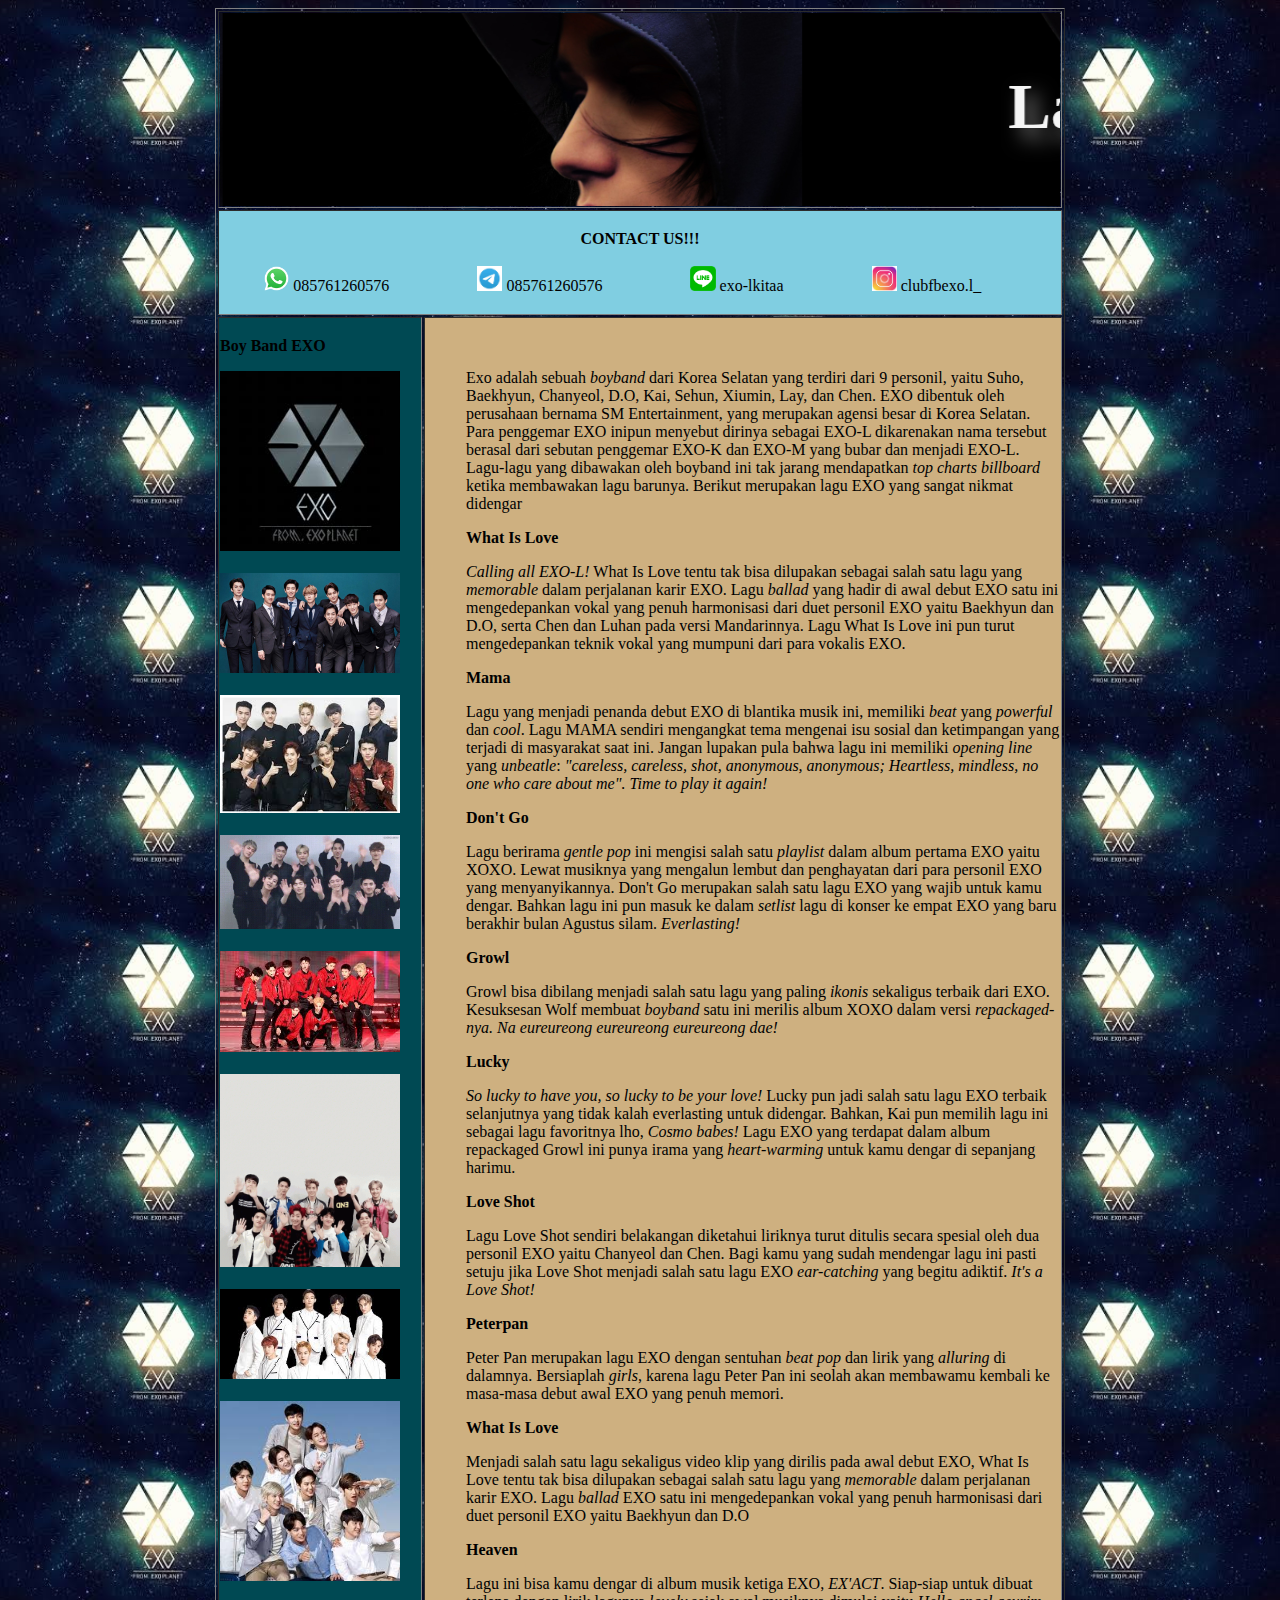
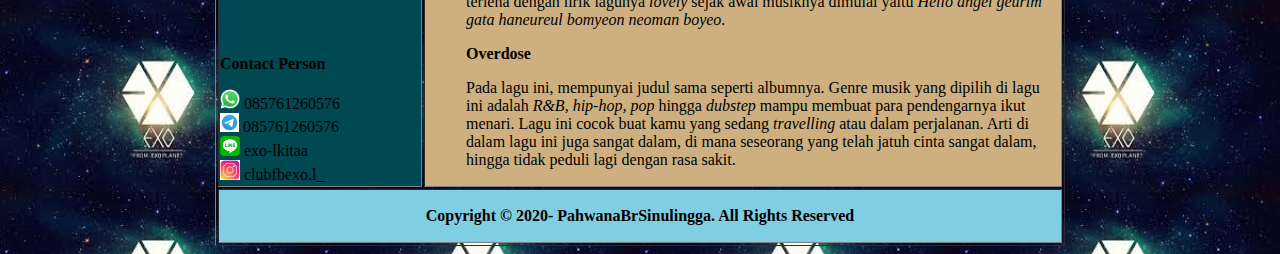
<file: html/index1.html>
<!DOCTYPE html>
<head>
	<title>Tugas 1 HTML</title>
</head>
	<body>
        <style>
            body 
            {
              background-image: url('bg1.jpg');
              background-size: 25%;
            }
			menu
			{
				width: 100%;
				height: 40px;
				background-color: darkgreen;
				position: relative;
			}
			ul
			{
				margin: 0;
				padding:0;
				background-color: black;
			}
			li
			{
				float: left;
				list-style-type: none;
			}
			ul li a
			{
				float: left;
				display: block;
				color: black;
				
				text-align: center;
				padding: 14px 20px;
				border-left: 1px #3c4042;
				border-right: ipx #3c4042;
				text-decoration:none ;
				text-shadow: 0 -1px 1px rgba(0, 0, 0, 0, 6);
			}
			
			.judul
			{
				background-image: url(bg.jpg);
				background-size: 69%;
				background-position-y: 35%;
				background-position-x: 1%;

			}
            </style>
            <center>
	<table border="1" width="850px" length="100px">
		<tr>
			<td colspan="2">
				<div class="judul">
                <center>
				</br></br>
                    <marquee tittle="Tugas1" ><h1><tittle style="text-shadow: 10px 10px 20px grey; color: whitesmoke; font-size:200%" >Lagu-Lagu EXO</tittle></h1></marquee>
                </center> 
			</br>
			</br>
            </td>
				</div>
		</tr>

		<tr bgcolor= "#80cee1">
			<td colspan="2">
			</br><center><b>CONTACT US!!!</b></center></br>
			&nbsp;&nbsp;&nbsp;&nbsp;&nbsp;&nbsp;&nbsp;&nbsp;&nbsp;&nbsp;
					<img width="3%" src="wa.png"> 085761260576 
					&nbsp;&nbsp;&nbsp;&nbsp;&nbsp;&nbsp;&nbsp;&nbsp;&nbsp;&nbsp;&nbsp;&nbsp;&nbsp;&nbsp;&nbsp;&nbsp;&nbsp;&nbsp;&nbsp;&nbsp;
					<img width="3%" src="tel.jpg"> 085761260576 
					&nbsp;&nbsp;&nbsp;&nbsp;&nbsp;&nbsp;&nbsp;&nbsp;&nbsp;&nbsp;&nbsp;&nbsp;&nbsp;&nbsp;&nbsp;&nbsp;&nbsp;&nbsp;&nbsp;&nbsp;
					<img width="3%" src="line.png"> exo-lkitaa
					&nbsp;&nbsp;&nbsp;&nbsp;&nbsp;&nbsp;&nbsp;&nbsp;&nbsp;&nbsp;&nbsp;&nbsp;&nbsp;&nbsp;&nbsp;&nbsp;&nbsp;&nbsp;&nbsp;&nbsp;
					<img width="3%" src="igeh.jpg"> clubfbexo.l_

				</br></br>
			</td></b>
		</tr>

		<tr bgcolor="#004953">
			<td width="200px">
				<p style="front-size:300%"><b>Boy Band EXO</b></p>
				<img  width="90%" src="logo.jpg" ></br></br>
                <img  width="90%" src="exo.jpg" ></br></br>
				<img  width="90%" src="exo2.jpg" ></br></br>
				<img  width="90%" src="exo.gif" ></br></br>
				<img  width="90%" src="exo1.jpg" ></br></br>
				<img  width="90%" src="exo2.gif" ></br></br>
				<img  width="90%" src="exo4.jpg" ></br></br>
                <img  width="90%" src="exo3.jpg" ></br></br>
            </br></br>
            <p style="front-size:40%"><b>Contact Person</b></p>
                
					<img width="10%" src="wa.png"> 085761260576 </br>
					<img width="9.5%" src="tel.jpg"> 085761260576 </br>
					<img width="10%" src="line.png"> exo-lkitaa</br>
					<img width="10%" src="igeh.jpg"> clubfbexo.l_
				
			</td>
    
			<td bgcolor="#cebi80">
				<ol>
				</br><p style="front-size:75%"> Exo adalah sebuah  <i> boyband</i> dari Korea Selatan yang terdiri dari 9 personil, yaitu Suho, Baekhyun, Chanyeol, D.O, Kai, Sehun, Xiumin, Lay, dan Chen. 
	EXO dibentuk oleh perusahaan bernama SM Entertainment, yang merupakan agensi besar di Korea Selatan. Para penggemar EXO inipun menyebut dirinya sebagai EXO-L dikarenakan nama tersebut berasal dari sebutan penggemar EXO-K dan EXO-M yang bubar dan menjadi EXO-L. 
	Lagu-lagu yang dibawakan oleh boyband ini tak jarang mendapatkan <i>top charts billboard</i> ketika membawakan lagu barunya. 
	Berikut merupakan lagu EXO yang sangat nikmat didengar</p>
	<li style="font-size:100%"> <b> What Is Love</b></li></br>
	<p style="font-size:100%"> <i>Calling all EXO-L!</i> What Is Love tentu tak bisa dilupakan sebagai salah satu lagu yang <i>memorable</i> dalam perjalanan karir EXO. Lagu <i>ballad</i> yang hadir di awal debut EXO satu ini mengedepankan vokal yang penuh harmonisasi 
	dari duet personil EXO yaitu Baekhyun dan D.O, serta Chen dan Luhan pada versi Mandarinnya. Lagu What Is Love ini pun turut mengedepankan teknik vokal yang mumpuni dari para vokalis EXO.
	</p>
	<li style="font-size:100%"> <b> Mama</b></li></br>
	<p style="font-size:100%;"> Lagu yang menjadi penanda debut EXO di blantika musik ini, memiliki <i>beat</i> yang <i>powerful</i> dan <i>cool</i>. Lagu MAMA sendiri mengangkat tema mengenai isu sosial dan ketimpangan yang terjadi di masyarakat saat ini.
	 Jangan lupakan pula bahwa lagu ini memiliki <i>opening line</i> yang <i>unbeatle</i>: <i>"careless, careless, shot, anonymous, anonymous; Heartless, mindless, no one who care about me". Time to play it again!</i>
	</p>
	<li style="font-size:100%"> <b> Don't Go</b></li></br>
	<p style="font-size:100%;"> Lagu berirama <i>gentle pop</i> ini mengisi salah satu <i>playlist</i> dalam album pertama EXO yaitu XOXO. Lewat musiknya yang mengalun lembut dan penghayatan dari para personil EXO yang menyanyikannya. 
	Don't Go merupakan salah satu lagu EXO yang wajib untuk kamu dengar. Bahkan lagu ini pun masuk ke dalam <i>setlist</i> lagu di konser ke empat EXO yang baru berakhir bulan Agustus silam. <i>Everlasting!</i>
	</p>
	<li style="font-size:100%"> <b> Growl</b></li></br>
	<p style="font-size:100%;"> Growl bisa dibilang menjadi salah satu lagu yang paling <i>ikonis</i> sekaligus terbaik dari EXO. Kesuksesan Wolf membuat <i>boyband</i> satu ini merilis album XOXO dalam versi <i>repackaged-nya.
	 Na eureureong eureureong eureureong dae!</i>
	</p>
	<li style="font-size:100%"> <b> Lucky</b></li></br>
	<p style="font-size:100%;"> 
	<i>So lucky to have you, so lucky to be your love!</i> Lucky pun jadi salah satu lagu EXO terbaik selanjutnya yang tidak kalah everlasting untuk didengar. 
	Bahkan, Kai pun memilih lagu ini sebagai lagu favoritnya lho, <i>Cosmo babes!</i> Lagu EXO yang terdapat dalam album repackaged Growl ini punya irama yang <i>heart-warming</i> untuk kamu dengar di sepanjang harimu.
	</p>
	<li style="font-size:100%"> <b> Love Shot</b></li></br>
	<p style="font-size:100%;">  Lagu Love Shot sendiri belakangan diketahui liriknya turut ditulis secara spesial oleh dua personil EXO yaitu Chanyeol dan Chen.
	 Bagi kamu yang sudah mendengar lagu ini pasti setuju jika Love Shot menjadi salah satu lagu EXO <i>ear-catching</i> yang begitu adiktif. <i>It's a Love Shot!</i>
	</p>
	<li style="font-size:100%"> <b> Peterpan </b></li></br>
	<p style="font-size:100%;"> Peter Pan merupakan lagu EXO dengan sentuhan <i>beat pop</i> dan lirik yang <i>alluring</i> di dalamnya. Bersiaplah <i>girls</i>, karena lagu Peter Pan ini seolah akan membawamu kembali ke masa-masa debut awal EXO yang penuh memori.
	</p>
	<li style="font-size:100%"> <b> What Is Love</b></li></br>
	<p style="font-size:100%;"> Menjadi salah satu lagu sekaligus video klip yang dirilis pada awal debut EXO, What Is Love tentu tak bisa dilupakan sebagai salah satu lagu yang <i>memorable</i> dalam perjalanan karir EXO. 
	Lagu <i>ballad</i> EXO satu ini mengedepankan vokal yang penuh harmonisasi dari duet personil EXO yaitu Baekhyun dan D.O
	</p>
	<li style="font-size:100%"> <b> Heaven</b></li></br>
	<p style="font-size:100%;"> Lagu ini bisa kamu dengar di album musik ketiga EXO, <i>EX'ACT</i>. Siap-siap untuk dibuat terlena dengan lirik lagunya <i>lovely</i> sejak awal musiknya dimulai yaitu <i>Hello angel geurim gata haneureul bomyeon neoman boyeo</i>.
	</p>
	<li style="font-size:100%"> <b> Overdose</b></li></br>
	<p style="font-size:100%;"> Pada lagu ini, mempunyai judul sama seperti albumnya. Genre musik yang dipilih di lagu ini adalah <i>R&B, hip-hop, pop</i> hingga <i>dubstep</i> mampu membuat para pendengarnya ikut menari. Lagu ini cocok buat kamu yang sedang <i>travelling</i> atau dalam perjalanan.
	Arti di dalam lagu ini juga sangat dalam, di mana seseorang yang telah jatuh cinta sangat dalam, hingga tidak peduli lagi dengan rasa sakit.
	</p>

				</ol>
			</td>
		</tr>
		<tr bgcolor="#80cee1">
			<td colspan="2">
			</ol>
			<h1 style="text-align:center;font-size:100%"> <p>  Copyright &copy; 2020- PahwanaBrSinulingga. All Rights Reserved </p>
			</h1>
		
			</ol>
		</td>
		</tr>
		</table>
	</center>
	</body>
</html>
</file>
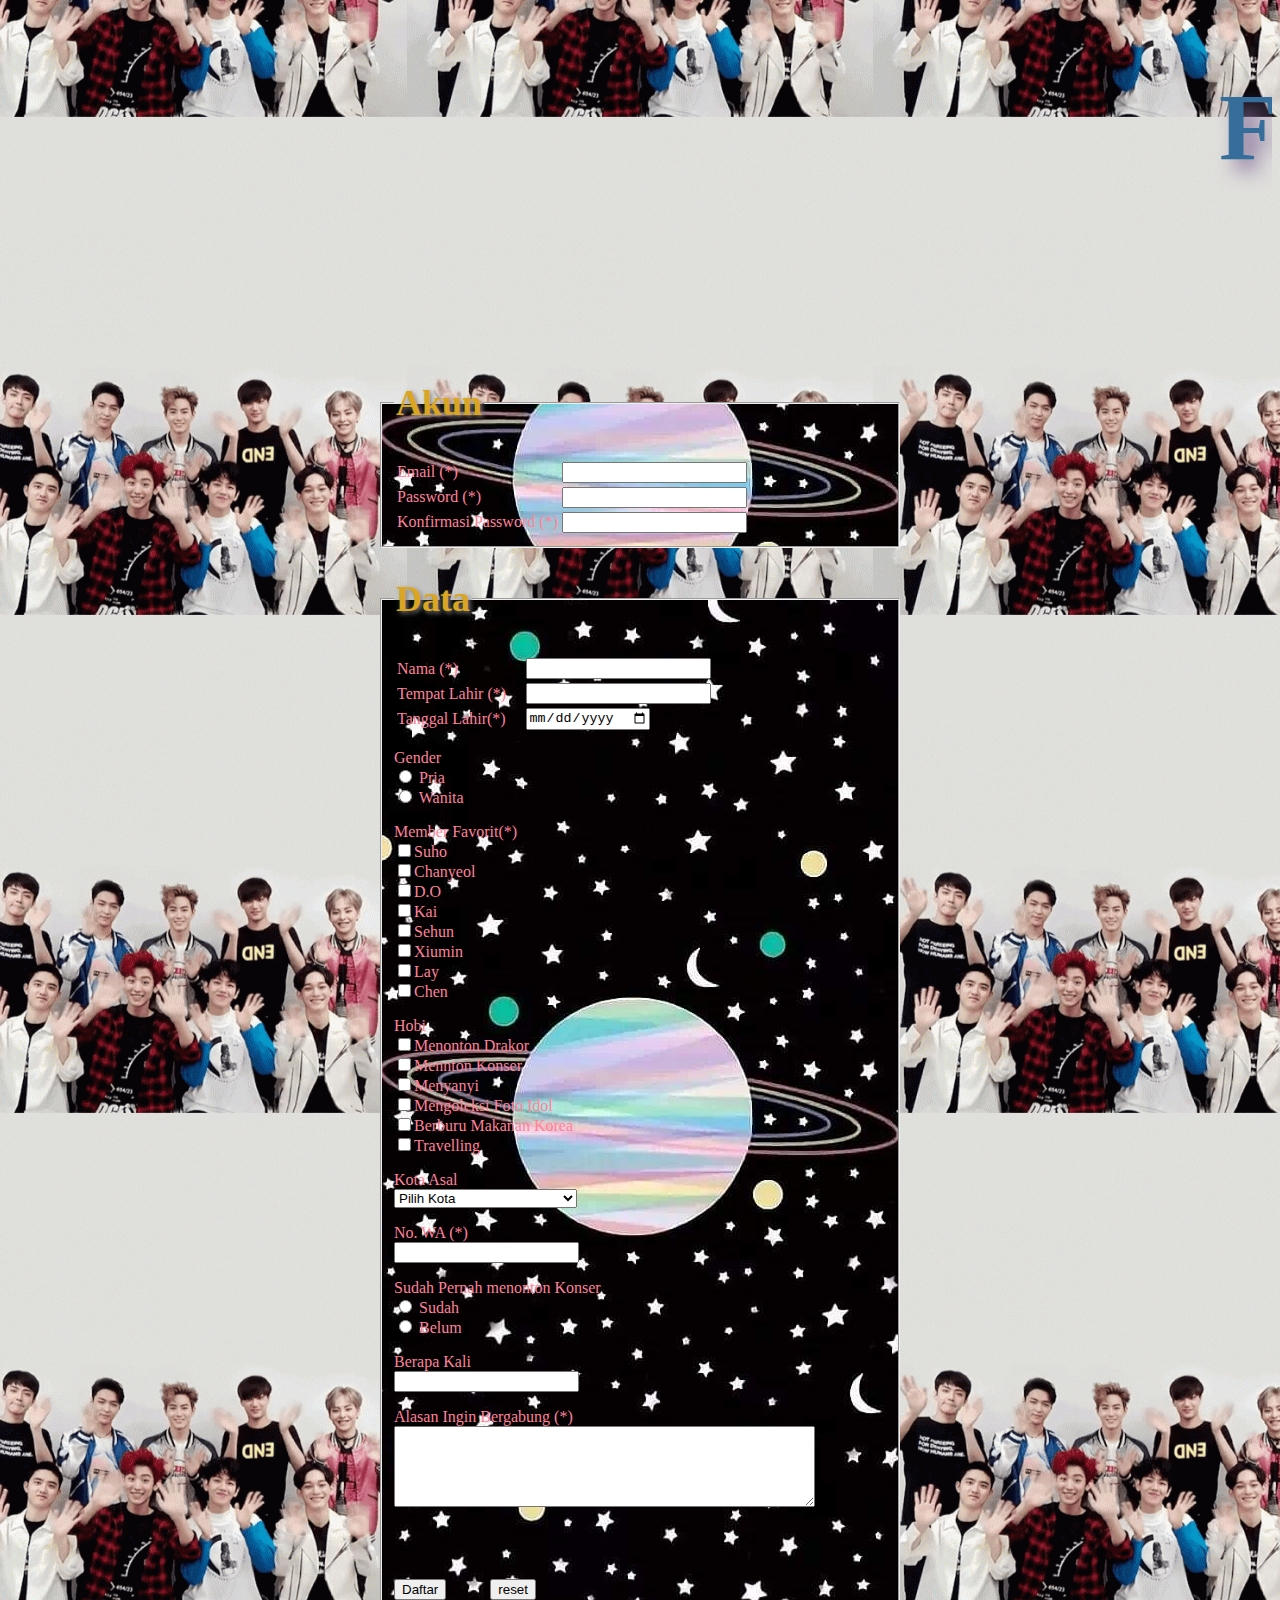
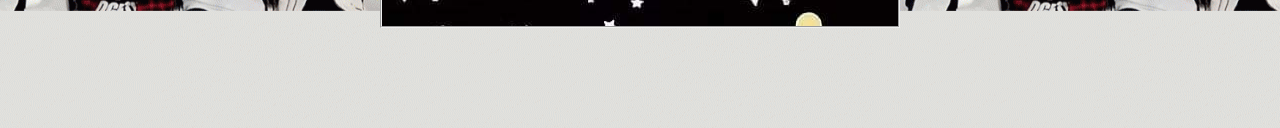
<file: html/index2.html>
<!DOCTYPE html>
<html lan="en">
<head>
    <meta charset="UTF-8">
    <meta name="viewport" content="width=device-width, initial-scale=1.0">
    <head>
      <title>Tugas 2 CSS</title>
    </head>
    <center>
        <marquee tittle="Tugas 2"><h1><tittle>Form Pendaftaran Membership EXO-L Se-Indonesia</tittle></h1></marquee>
    </center>

     <!-- Ini Link CSS-->
     <link rel="stylesheet" href="style3.css">
</head>
<body>
  <div class= loginbox>
    <form action="daftar.php" method="POST">
    <fieldset>
      <legend>
        <h2>Akun</h2>
      </legend>
      <table>
        <tr>
            <td><label for="email">Email (*)</label></td>
            <td><input type="text" name="email" id="email" required></td>
        </tr>
        <tr>
              <td><label for="pass">Password (*)</label></td>
              <td><input type="password" name="password" id="pass" required></td>
        </tr>
        <tr>
          <td><label for="pass">Konfirmasi Password (*)</label></td>
          <td><input type="password" name="password" id="pass" required></td>
        </tr>
      </table>
    </fieldset>
  </form>

  <form action="daftar.php" method="POST">
    <fieldset>
      <legend>
        <h2>Data</h2>
      </legend>
      <table>
        <tr>
              <td><label for="name">Nama (*)</label> </td>
              <td><input type="text" name="name" id="name" required></td>
        </tr>
        <tr>
              <td><label for="tlahir">Tempat Lahir (*)</label> </td>
              <td><input type="text" name="tlahir" id="tlahir" required></td>
        </tr>
        <tr>
          <td>Tanggal Lahir(*)  &nbsp &nbsp</td>
          <td><input type="Date" required></td>
        </tr>
      </table>
      <p>
          <label for="jk">Gender</label>
        <br>
          <input type="radio" name="gender" id="jk">
          <label for="jk">Pria</label>
        </br>
          <input type="radio" name="gender" id="jk">
          <label for="jk">Wanita</label>
      </p>
      <p>
        <label for="member">Member Favorit(*)</label><br>
        <input type="checkbox" name="member1">Suho</input><br>
        <input type="checkbox" name="member2">Chanyeol</input><br>
        <input type="checkbox" name="member3">D.O</input><br>
        <input type="checkbox" name="member4">Kai</input><br>
        <input type="checkbox" name="member6">Sehun</input><br>
        <input type="checkbox" name="member5">Xiumin</input><br>
        <input type="checkbox" name="member4">Lay</input><br>
        <input type="checkbox" name="member4">Chen</input><br>
    </p>
      <p>
          <label for="Hobi">Hobi</label><br>
          <input type="checkbox" name="Hobi1">Menonton Drakor</input><br>
          <input type="checkbox" name="Hobi2">Mennton Konser</input><br>
          <input type="checkbox" name="Hobi3">Menyanyi</input><br>
          <input type="checkbox" name="Hobi4">Mengoleksi Foto Idol</input><br>
          <input type="checkbox" name="Hobi6">Berburu Makanan Korea</input><br>
          <input type="checkbox" name="Hobi5">Travelling</input><br>
      </p>
      <p>
            <label for="dom">Kota Asal</label><br>
            <select name="domisili" id="dom" required>
            <option><i>Pilih Kota</i></option>
              <option value="kota">Nangroe Aceh Darussalam</option>
              <option value="kota">Sumatra Utara</option>
              <option value="kota">Sumatra Barat</option>
              <option value="kota">Riau</option>
              <option value="kota">Kep. Riau</option>
              <option value="kota">Jambi</option>
              <option value="kota">Bengkulu</option>
              <option value="kota">Sumatra Selatan</option>
              <option value="kota">Bangka Belitung</option>
              <option value="kota">Lampung</option>
              <option value="kota">Banten</option>
              <option value="kota">DKI Jakarta</option>
              <option value="kota">Jawa Barat</option>
              <option value="kota">Jawa Tengah</option>
              <option value="kota">Jawa Timur</option>
              <option value="kota">DI Yogyakarta</option>
              <option value="kota">Bali</option>
              <option value="kota">Nusa Tenggara Barat</option>
              <option value="kota">Nusa Tenggara Timur</option>
              <option value="kota">Bali</option>
              <option value="kota">Kalimantan Barat</option>
              <option value="kota">Kalimantan Selatan</option>
              <option value="kota">Kalimantan Tengah</option>
              <option value="kota">Kalimantan Timur</option>
              <option value="kota">Kalimantan Utara</option>
              <option value="kota">Gorontalo</option>
              <option value="kota">Sulawesi Barat</option>
              <option value="kota">Sulawesi Selatan</option>
              <option value="kota">Kalimantan Tenggara</option>
              <option value="kota">Kalimantan Tengah</option>
              <option value="kota">Kalimantan Utara</option>
              <option value="kota">Maluku</option>
              <option value="kota">Kaluku Utara</option>
              <option value="kota">Papua</option>
              <option value="kota">Papua Barat</option>
            </select>
      </p>
      <p>
      <form>
        <label for="phone">No. WA (*)</label><br>
        <input type="tel" id="phone" name="phone" required pattern="[0-9]{3}-[0-9]{2}-[0-9]{3}">
      </form>
      </p>
      <p>
        <label for="choice">Sudah Pernah menonton Konser</label>
      <br>
        <input type="radio" name="choice" id="choice">
        <label for="jk">Sudah</label>
      </br>
        <input type="radio" name="choice" id="choice">
        <label for="jk">Belum</label>
      </p>
      <p>
      <tr>
        <td><label for="times">Berapa Kali</label></td><br>
        <td><input type="text" name="times" id="times" required></td>
      </tr>
      </p>
      <p>
      <tr>
        <td>Alasan Ingin Bergabung (*)</td><br>
        <td><textarea cols="50" rows="5" ></textarea></td>
      </tr>
      </p>
    </br>
    </br>
    <P>
        <input type="submit" value="Daftar"> &NonBreakingSpace;&NonBreakingSpace;&NonBreakingSpace;&NonBreakingSpace;&NonBreakingSpace;&NonBreakingSpace;&NonBreakingSpace;&NonBreakingSpace;&NonBreakingSpace;
        <button type="reset">reset</button>
    </P>
    </fieldset>

  </form>
  </div>
</body>
</html>
</file>
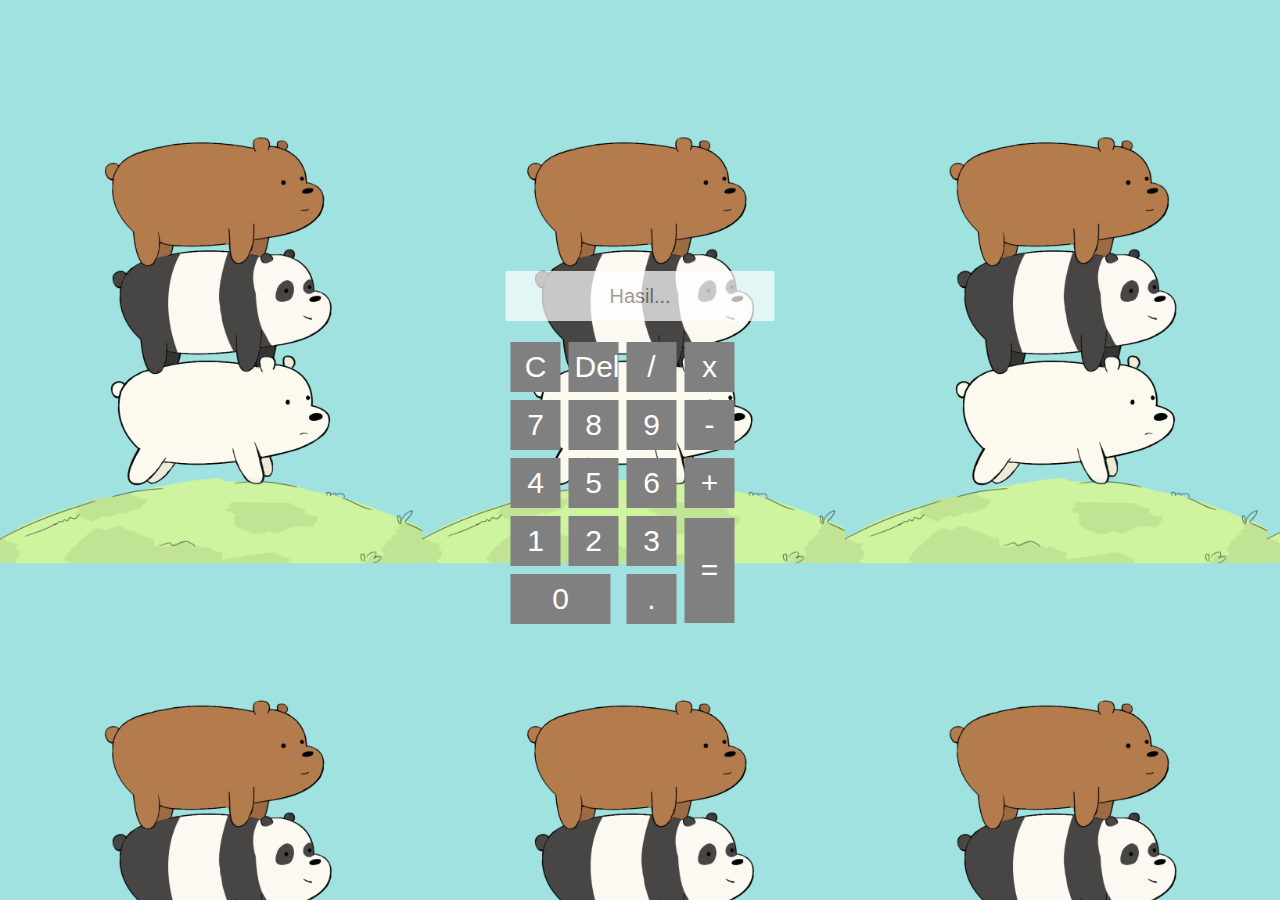
<file: html/index3.html>
<DOCTYPE html>
<html lang="en">
    <head>
        <meta charset="UTF-8">
        <meta http-equiv="X-UA-Compatible" content="IE=EDGE">
        <meta name="viewport" content="width=device-width, initial-scale=1">
        <head>
            <title>Tugas 3 Javascript</title>
        </head>
        <!-- Ini Link CSS-->
        <link rel="stylesheet" type="text/css" href="style.css">
        <script src="script.js"></script>
    </head>
    <body>
        <div class="container">
            <form name="form">
                <input class="hasil" name="hasil" placeholder="Hasil...">
            </form>
            <table>
                <tr>
                    <td><input type="button" class="button" value="C" onclick="clean()"></td>
                    <td><input type="button" class="button" value="Del" onclick="back()"></td>
                    <td><input type="button" class="button" value="/" onclick="insert('/')"></td>
                    <td><input type="button" class="button" value="x" onclick="insert('*')"></td>
                </tr>
                <tr>
                    <td><input type="button" class="button" value="7" onclick="insert(7)"></td>
                    <td><input type="button" class="button" value="8" onclick="insert(8)"></td>
                    <td><input type="button" class="button" value="9" onclick="insert(9)"></td>
                    <td><input type="button" class="button" value="-" onclick="insert('-')"></td>
                </tr>
                <tr>
                    <td><input type="button" class="button" value="4" onclick="insert(4)"></td>
                    <td><input type="button" class="button" value="5" onclick="insert(5)"></td>
                    <td><input type="button" class="button" value="6" onclick="insert(6)"></td>
                    <td><input type="button" class="button" value="+" onclick="insert('+')"></td>
                </tr>
                <tr>
                    <td><input type="button" class="button" value="1" onclick="insert(1)"></td>
                    <td><input type="button" class="button" value="2" onclick="insert(2)"></td>
                    <td><input type="button" class="button" value="3" onclick="insert(3)"></td>
                    <td rowspan="5"><input style="height: 105;" type="button" class="button" value="=" onclick="equal()"></td>
                </tr>
                <tr>
                    <td colspan="2"><input type="button" class="button" style="width: 100;" value="0" onclick="insert(0)"></td>
                    <td><input type="button" class="button" value="." onclick="insert('.')"></td>
                
                
                </tr>
            </table>
        </div>
    </body>
</html>
</file>
<file: html/style3.css>
legend
{
    color: goldenrod;
    font-size: 150%;
    text-shadow: 2px 2px 5px grey;
    margin-right: 200;
    margin-left: 200;
    font-family: sams-serif;
}
body
{
    background-image:url("exo2.gif");
    color: #ff829a;
    background-position-x: 50%;
    background-position-y: 50%;
    font-size: 100%
}
div
{
    margin-top: 100px;
    margin-bottom: 100px;
    margin-right: 370px;
    margin-left: 370px;
}
marquee
{
    color: #356e9a;
    text-shadow: 10px 10px 20px #846c98;
    margin-right: 200;
    margin-left: 200;
    font-family: sams-serif;
    font-size: 300%
    
}
fieldset
{
    background-image:url("cc.jpg");
    background-position-x: 50%;
    background-position-y: 50%;
}
</file>
<file: html/style.css>
body
{
    background-image:url("gift we bare bears.gif"); background-size:33%
}

.alert
{
    background-color: green;
}
.container
{
    top: 50%;
    left: 50%;
    transform: translateX(-50%) translateY(-50%);
    position: absolute;
    background: transparent;
}

.button
{
    width: 50;
    height:50;
    font-size: 30;
    margin: 2;
    border: none;
    color: white;
    cursor: pointer;
    background: grey;
}

.button:hover
{
    width: 50;
    height: 50;
    font-size: 30;
    border: none;
    color: black;
    cursor: pointer;
    background: #ffc0e5
}

.hasil
{
    width: 100%;
    height: 50px;
    border: none;
    outline: none;
    font-size: 20px;
    text-align: center;
    background: white;
    opacity: .7;
}
</file>
